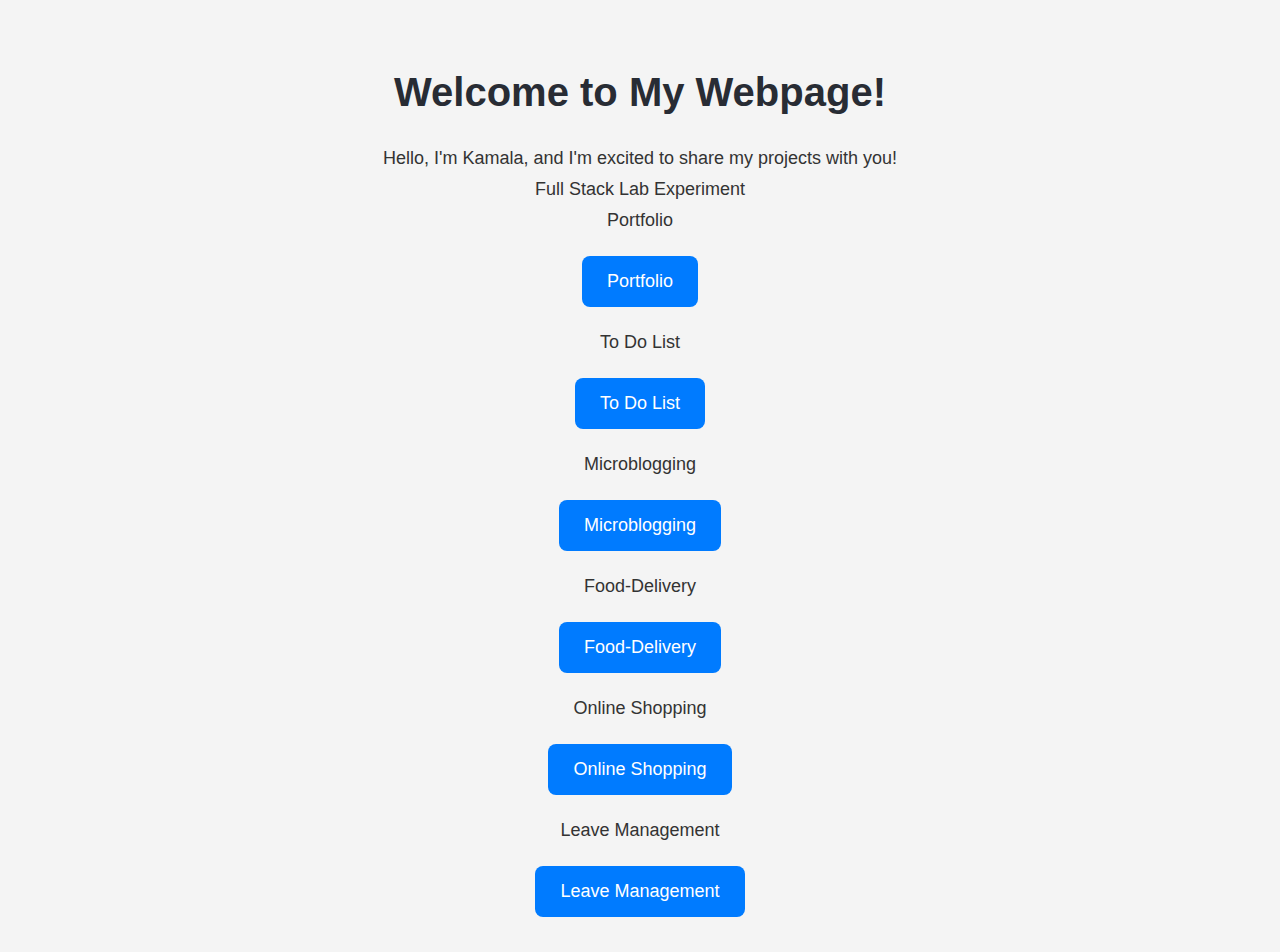
<file: index.html>
<!DOCTYPE html>
<html lang="en">
<head>
    <meta charset="UTF-8">
    <meta name="viewport" content="width=device-width, initial-scale=1.0">
    <title>Welcome</title>
    <style>
        /* Global Styles */
        body {
            font-family: 'Arial', sans-serif;
            text-align: center;
            margin: 0;
            padding: 0;
            background-color: #f4f4f4;
            color: #333;
        }

        /* Header Styles */
        h2 {
            color: #282c34;
            margin-top: 50px;
            font-size: 2.5em;
        }

        /* Paragraph Styles */
        p {
            color: #333;
            font-size: 18px;
            margin: 10px 0;
        }

        /* Link Styles */
        a {
            display: inline-block;
            margin: 15px;
            padding: 15px 25px;
            font-size: 18px;
            text-decoration: none;
            color: #fff;
            background-color: #007bff;
            border-radius: 8px;
            transition: background-color 0.3s, transform 0.3s;
        }

        a:hover {
            background-color: #0056b3;
            transform: scale(1.05);
        }

        /* Container Styles */
        .container {
            max-width: 800px;
            margin: 0 auto;
            padding: 20px;
        }
    </style>
</head>
<body>
    <div class="container">
        <h2>Welcome to My Webpage!</h2>
        <p>Hello, I'm Kamala, and I'm excited to share my projects with you!</p>
        <p>Full Stack Lab Experiment</p>
        <p>Portfolio</p>
        <a href="https://kamala-github04.github.io/FSWD/ex1/index.html" alt="Portfolio">Portfolio</a>
        <p>To Do List</p>
        <a href="https://kamala-github04.github.io/FSWD/ex2/index.html" alt="To do list">To Do List</a>
        <p>Microblogging</p>
        <a href="https://kamala-github04.github.io/FSWD/ex3/index.html" alt="Microblogging">Microblogging</a>
        <p>Food-Delivery</p>
        <a href="https://kamala-github04.github.io/FSWD/ex4/index.html" alt="Food-Delivery">Food-Delivery</a>
        <p>Online Shopping</p>
        <a href="https://kamala-github04.github.io/FSWD/ex5/index.html" alt="Online Shopping">Online Shopping</a>
        <p>Leave Management</p>
        <a href="https://kamala-github04.github.io/FSWD/ex6/index.html" alt="Leave Management">Leave Management</a>
    </div>
</body>
</html>
</file>
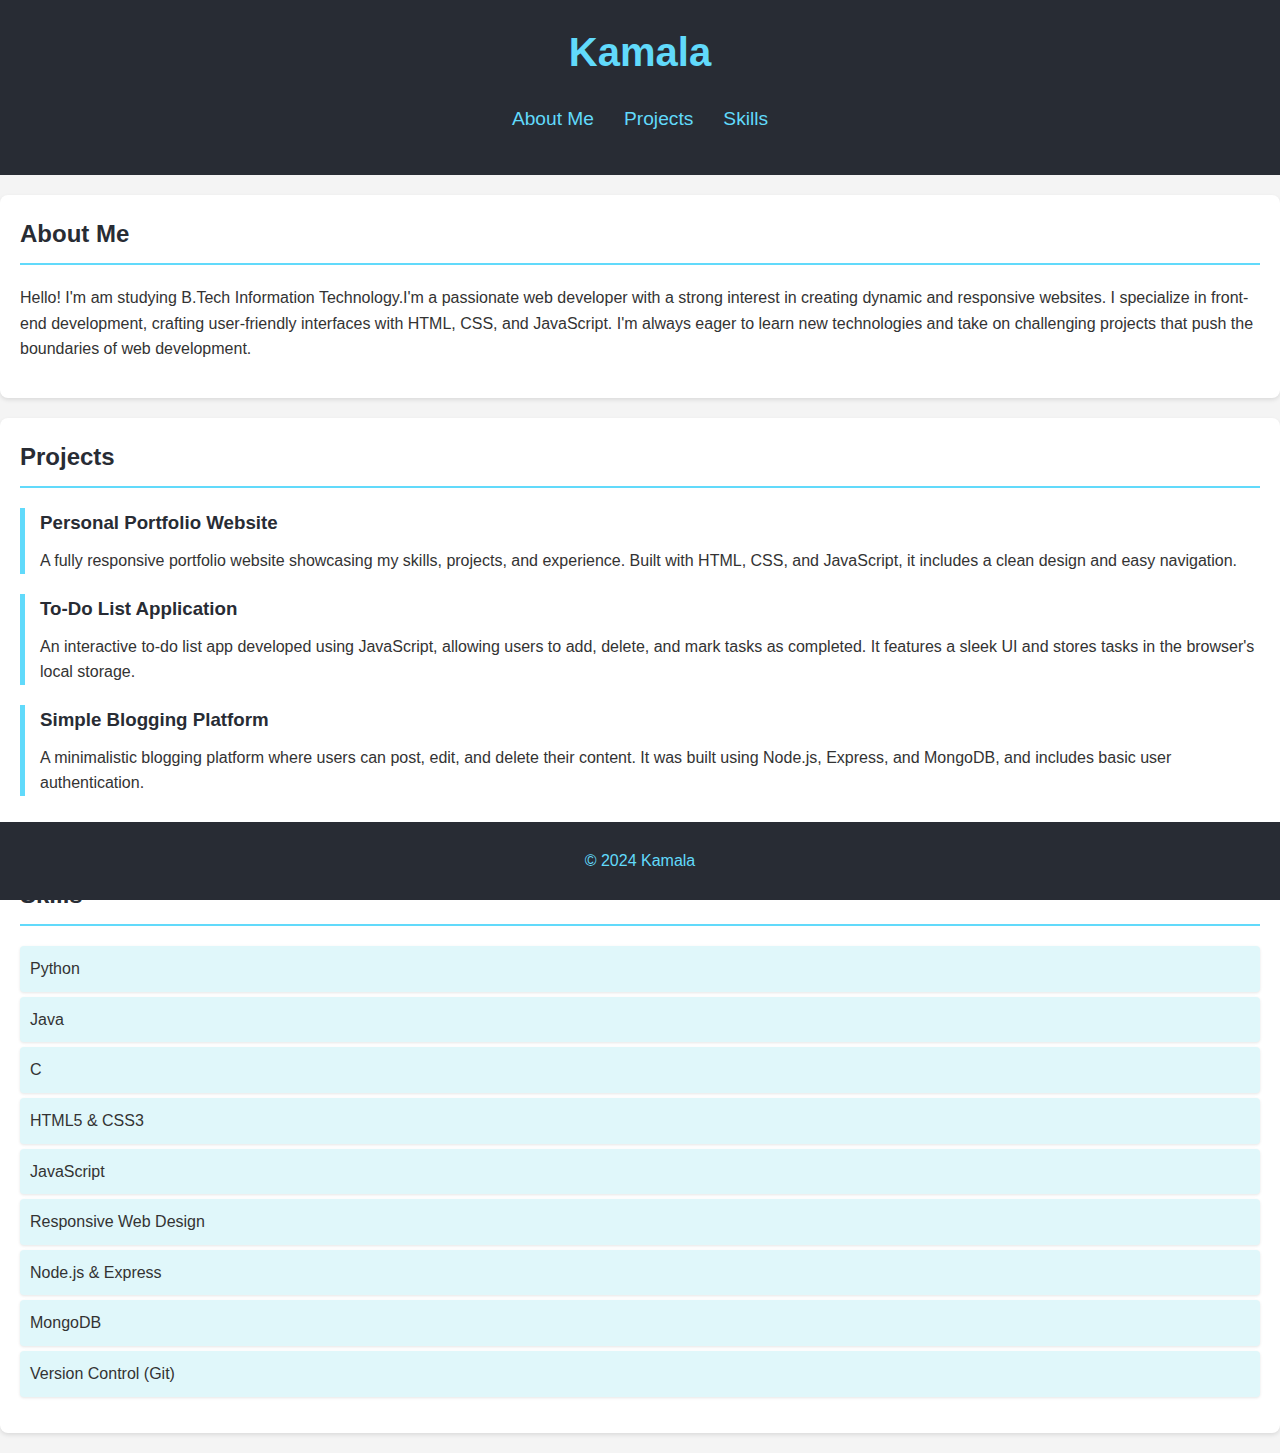
<file: ex1/index.html>
<!DOCTYPE html>
<html lang="en">
<head>
    <meta charset="UTF-8">
    <meta name="viewport" content="width=device-width, initial-scale=1.0">
    <title>My Portfolio</title>
    <link rel="stylesheet" href="styles.css">
</head>
<body>
    <header>
        <h1>Kamala</h1>
        <nav>
            <ul>
                <li><a href="#about">About Me</a></li>
                <li><a href="#projects">Projects</a></li>
                <li><a href="#skills">Skills</a></li>
            </ul>
        </nav>
    </header>

    <section id="about">
        <h2>About Me</h2>
        <p>Hello! I'm am studying B.Tech Information Technology.I'm a passionate web developer with a strong interest in creating dynamic and responsive websites. I specialize in front-end development, crafting user-friendly interfaces with HTML, CSS, and JavaScript. I'm always eager to learn new technologies and take on challenging projects that push the boundaries of web development.</p>
    </section>

    <section id="projects">
        <h2>Projects</h2>
        <div class="project">
            <h3>Personal Portfolio Website</h3>
            <p>A fully responsive portfolio website showcasing my skills, projects, and experience. Built with HTML, CSS, and JavaScript, it includes a clean design and easy navigation.</p>
        </div>
        <div class="project">
            <h3>To-Do List Application</h3>
            <p>An interactive to-do list app developed using JavaScript, allowing users to add, delete, and mark tasks as completed. It features a sleek UI and stores tasks in the browser's local storage.</p>
        </div>
        <div class="project">
            <h3>Simple Blogging Platform</h3>
            <p>A minimalistic blogging platform where users can post, edit, and delete their content. It was built using Node.js, Express, and MongoDB, and includes basic user authentication.</p>
        </div>
    </section>

    <section id="skills">
        <h2>Skills</h2>
        <ul>
            <li>Python</li>
            <li>Java</li>
            <li>C</li>
            <li>HTML5 & CSS3</li>
            <li>JavaScript</li>
            <li>Responsive Web Design</li>
            <li>Node.js & Express</li>
            <li>MongoDB</li>
            <li>Version Control (Git)</li>
        </ul>
    </section>

    <footer>
        <p>&copy; 2024 Kamala</p>
    </footer>

    <script src="script.js"></script>
</body>
</html>
</file>
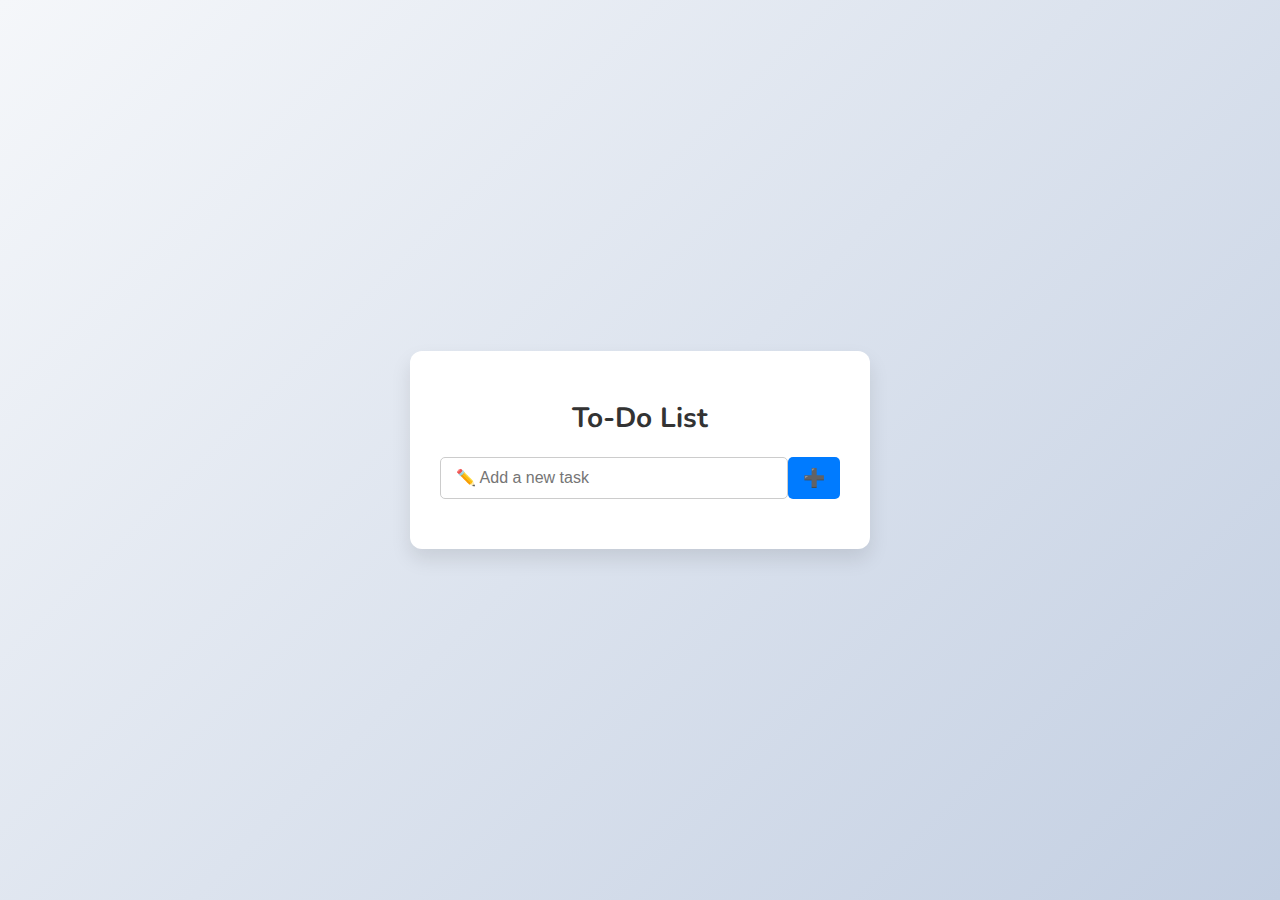
<file: ex2/index.html>
<!DOCTYPE html>
<html lang="en">
<head>
    <meta charset="UTF-8">
    <meta name="viewport" content="width=device-width, initial-scale=1.0">
    <title>Stylish To-Do List</title>
    <!-- Google Font -->
    <link href="https://fonts.googleapis.com/css2?family=Nunito:wght@400;600;700&display=swap" rel="stylesheet">
    <link rel="stylesheet" href="style.css">
</head>
<body>
    <div class="container">
        <h1>To-Do List</h1>
        <div class="input-container">
            <input type="text" id="new-task" placeholder="✏️ Add a new task" />
            <button id="add-task">➕</button>
        </div>
        <ul id="task-list"></ul>
    </div>

    <script src="script.js"></script>
</body>
</html>
</file>
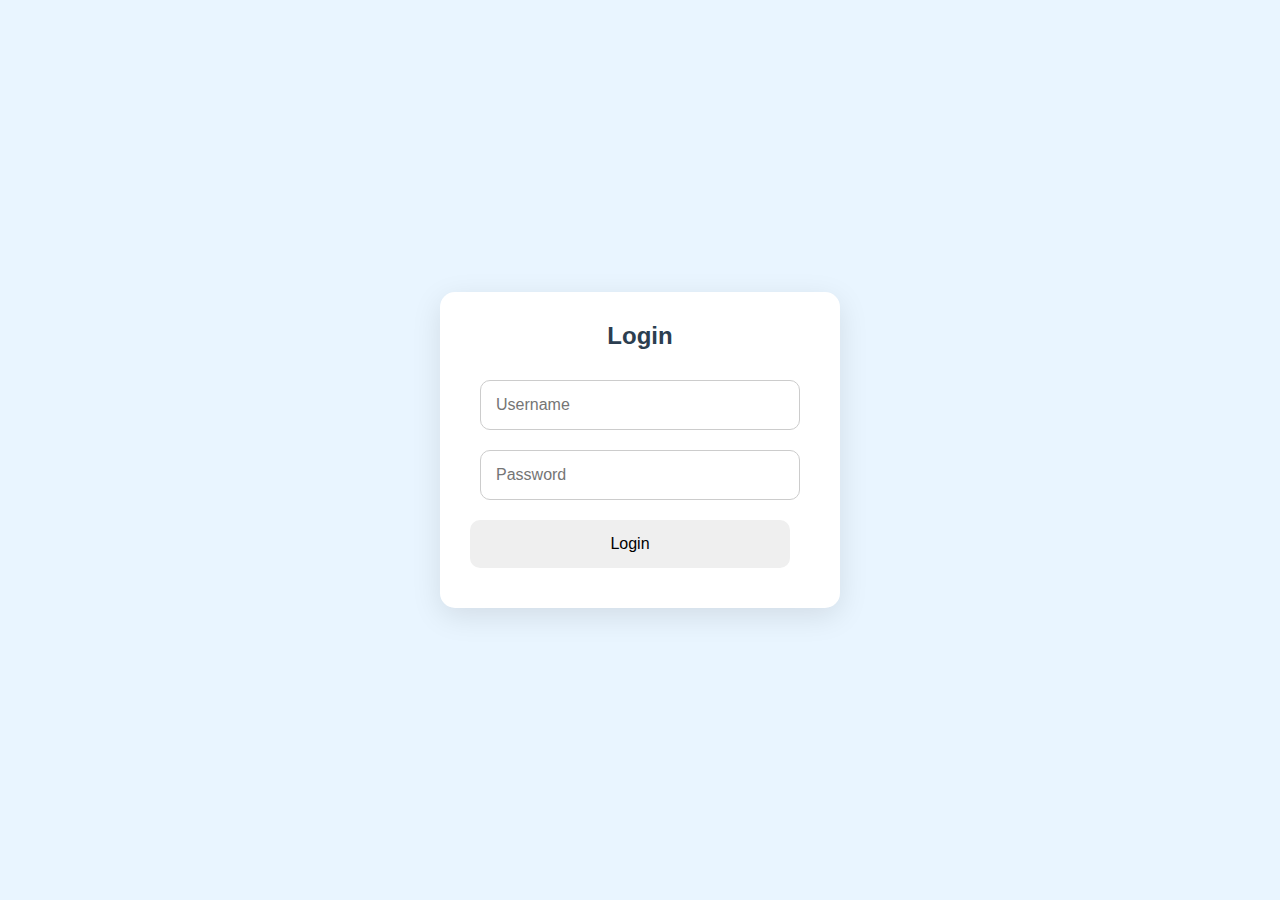
<file: ex3/index.html>
<!DOCTYPE html>
<html lang="en">
<head>
    <meta charset="UTF-8">
    <meta name="viewport" content="width=device-width, initial-scale=1.0">
    <title>Microblogging App</title>
    <link rel="stylesheet" href="style.css">
</head>
<body>
    <div id="login-section" class="container">
        <h2>Login</h2>
        <input type="text" id="username" placeholder="Username">
        <input type="password" id="password" placeholder="Password">
        <button id="login-btn">Login</button>
    </div>

    <div id="post-section" class="container" style="display:none;">
        <h2>Create a Post</h2>
        <textarea id="new-post" placeholder="What's on your mind..."></textarea> 
        <input type="file" id="post-image-upload" accept="image/*">
        <button id="add-post-btn">Add Post</button>
        <button id="logout-btn">Logout</button>

        <h3>Followers</h3>
        <div id="followers-list"></div>
        <div id="followers-container"></div>


       
        <button id="follow-btn">Follow</button>

        <h3>Posts</h3>
        <div id="posts-container"></div>
    </div>

   

    <script src="script.js"></script>
</body>
</html>
</file>
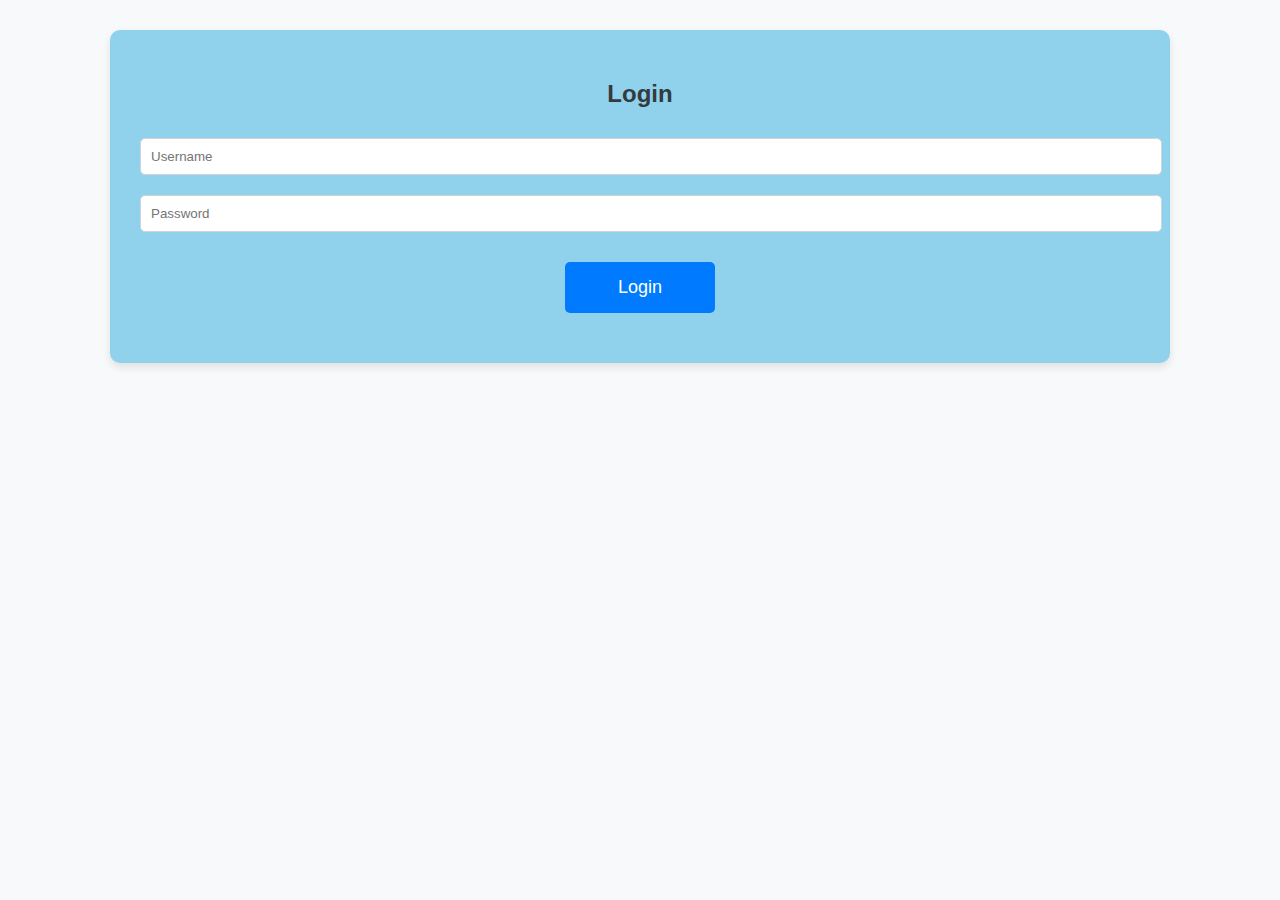
<file: ex4/index.html>
<!DOCTYPE html>
<html lang="en">
<head>
  <meta charset="UTF-8">
  <meta name="viewport" content="width=device-width, initial-scale=1.0">
  <title>Food Delivery Website</title>
  <link rel="stylesheet" href="styles.css">
</head>
<body>
  <div id="login-section" class="container"> 
    <h2>Login</h2>
    <input type="text" id="username" placeholder="Username" required>
    <input type="password" id="password" placeholder="Password" required>
    <button id="login-btn">Login</button>
    <p id="login-message" style="color: red; text-align: center;"></p>
  </div>

  <div id="restaurant-section" class="container" style="display:none;">
    <h1>Order from Your Favorite Restaurant</h1>
    <div class="restaurant-section">
      <label for="restaurant-select">Select a Restaurant:</label>
      <select id="restaurant-select" onchange="showMenu()">
        <option value="">-- Select a Restaurant --</option>
        <option value="northIndianDhaba">North Indian Dhaba</option>
        <option value="southIndianCafe">South Indian Café</option>
        <option value="streetFoodBazaar">Street Food Bazaar</option>
      </select>
    </div>

    <div id="menu-section">
      <h1>Menu</h1>
      <div id="menu-items" class="menu-items-container"></div>
    </div>

    <div id="order-summary">
      <h2>Your Order</h2>
      <div id="order-list"></div>
      <p>Total: Rs.<span id="total-amount">0</span></p>
      <button id="confirm-order" onclick="openAddressPopup()">Order Now</button>
    </div>
  </div>

  <!-- Address Popup for customer details -->
  <div id="address-popup" class="popup" style="display:none;">
    <div class="popup-content">
      <h2>Enter Your Address and Details</h2>
      <input type="text" id="address" placeholder="Your Address" required>
      <input type="text" id="phone" placeholder="Phone Number" required>
      <input type="email" id="email" placeholder="Email Address" required>
      <label for="payment">Payment Method:</label>
      <select id="payment" onchange="toggleCardDetails()">
        <option value="creditCard">Credit Card</option>
        <option value="Cash">Cash</option>
      </select>

      <!-- Card details section -->
      <div id="card-details-container">
       <label for="card-number">Card Number:</label>
       <input type="text" id="card-number" placeholder="Enter card number" required>

       <label for="card-expiry">Expiry Date:</label>
       <input type="text" id="card-expiry" placeholder="MM/YY" required>

       <label for="card-cvv">CVV:</label>
       <input type="text" id="card-cvv" placeholder="Enter CVV" required>
      </div>

      <button id="submit-order" onclick="confirmOrder()">Submit Order</button>
      <button class="close-btn" onclick="closeAddressPopup()">Cancel</button>
    </div>
  </div>

  <!-- Popup for order details and confirmation -->
  <div id="confirmation-popup" class="popup" style="display:none;">
    <div class="popup-content">
      <h2>Order Confirmed</h2>
      <p>Order Details:</p>
      <div id="order-details"></div>
      <p>Total Amount: Rs.<span id="popup-total-amount"></span></p>
      <button onclick="closeConfirmationPopup()">Close</button>
    </div>
  </div>

  <!-- Rating Popup -->
  <div id="rating-popup" class="popup" style="display:none;">
    <div class="popup-content">
      <h2>Rate Your Order</h2>
      <label for="rating">Rate (1 to 5):</label>
      <input type="number" id="rating" min="1" max="5" placeholder="Enter rating" required>
      <button onclick="submitRating()">Submit Rating</button>
      <button class="close-btn" onclick="closeRatingPopup()">Cancel</button>
    </div>
  </div>

  <script src="script.js"></script>
</body>
</html>
</file>
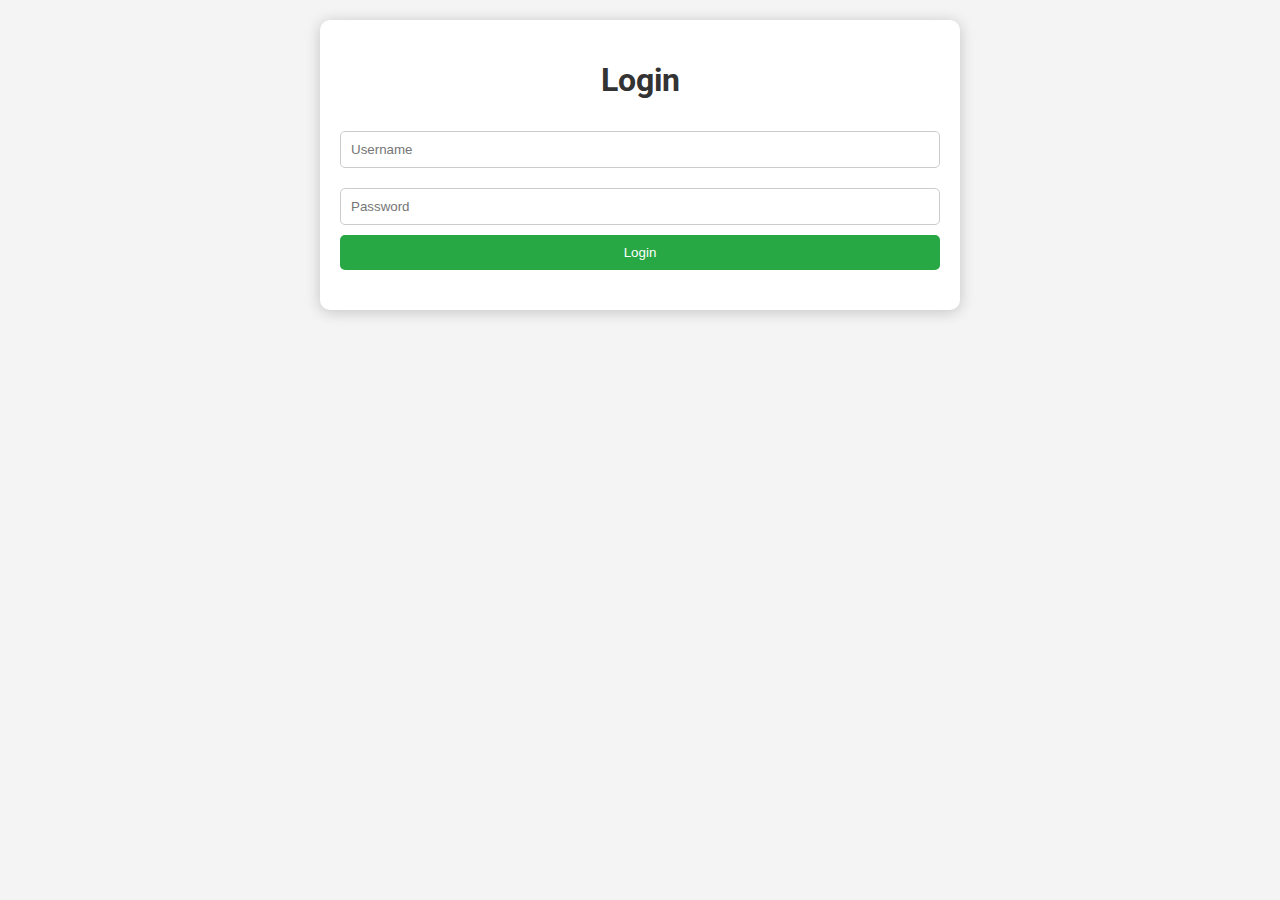
<file: ex5/index.html>
<!DOCTYPE html>
<html lang="en">
<head>
    <meta charset="UTF-8">
    <meta name="viewport" content="width=device-width, initial-scale=1.0">
    <title>Classifieds App</title>
    <link rel="stylesheet" href="styles.css">
    <link href="https://fonts.googleapis.com/css2?family=Roboto:wght@400;700&display=swap" rel="stylesheet">  
</head>
<body>
    <div class="container" id="login-container">
        <h1>Login</h1>
        <form id="login-form">
            <input type="text" id="username" placeholder="Username" required>
            <input type="password" id="password" placeholder="Password" required>
            <button type="submit">Login</button>
        </form>
        <p class="message" id="login-message"></p>
    </div>

    <div class="container" id="app-container" style="display: none;">
        <h1>Classifieds</h1>
        <form id="product-form">
            <input type="text" id="product-name" placeholder="Product Name" required>
            <input type="number" id="product-price" placeholder="Price" required>
            <textarea id="product-description" placeholder="Description" required></textarea>
            <input type="text" id="seller-name" placeholder="Your Name" required>
            <input type="text" id="seller-contact" placeholder="Your Contact Info" required>
            <input type="file" id="product-image" accept="image/*" required>
            <button type="submit">Add Product</button>
        </form>
        <h2>Products for Sale</h2>
        <ul id="product-list"></ul>
        <button id="logout-button">Logout</button>
    </div>

    <div class="container" id="cart-container" style="display: none;">
        <h1>Your Cart</h1>
        <ul id="cart-list"></ul>
        <button id="checkout-button">Checkout</button>
        <button id="clear-cart-button">Clear Cart</button>
    </div>

    <script src="script.js"></script>
</body>
</html>
</file>
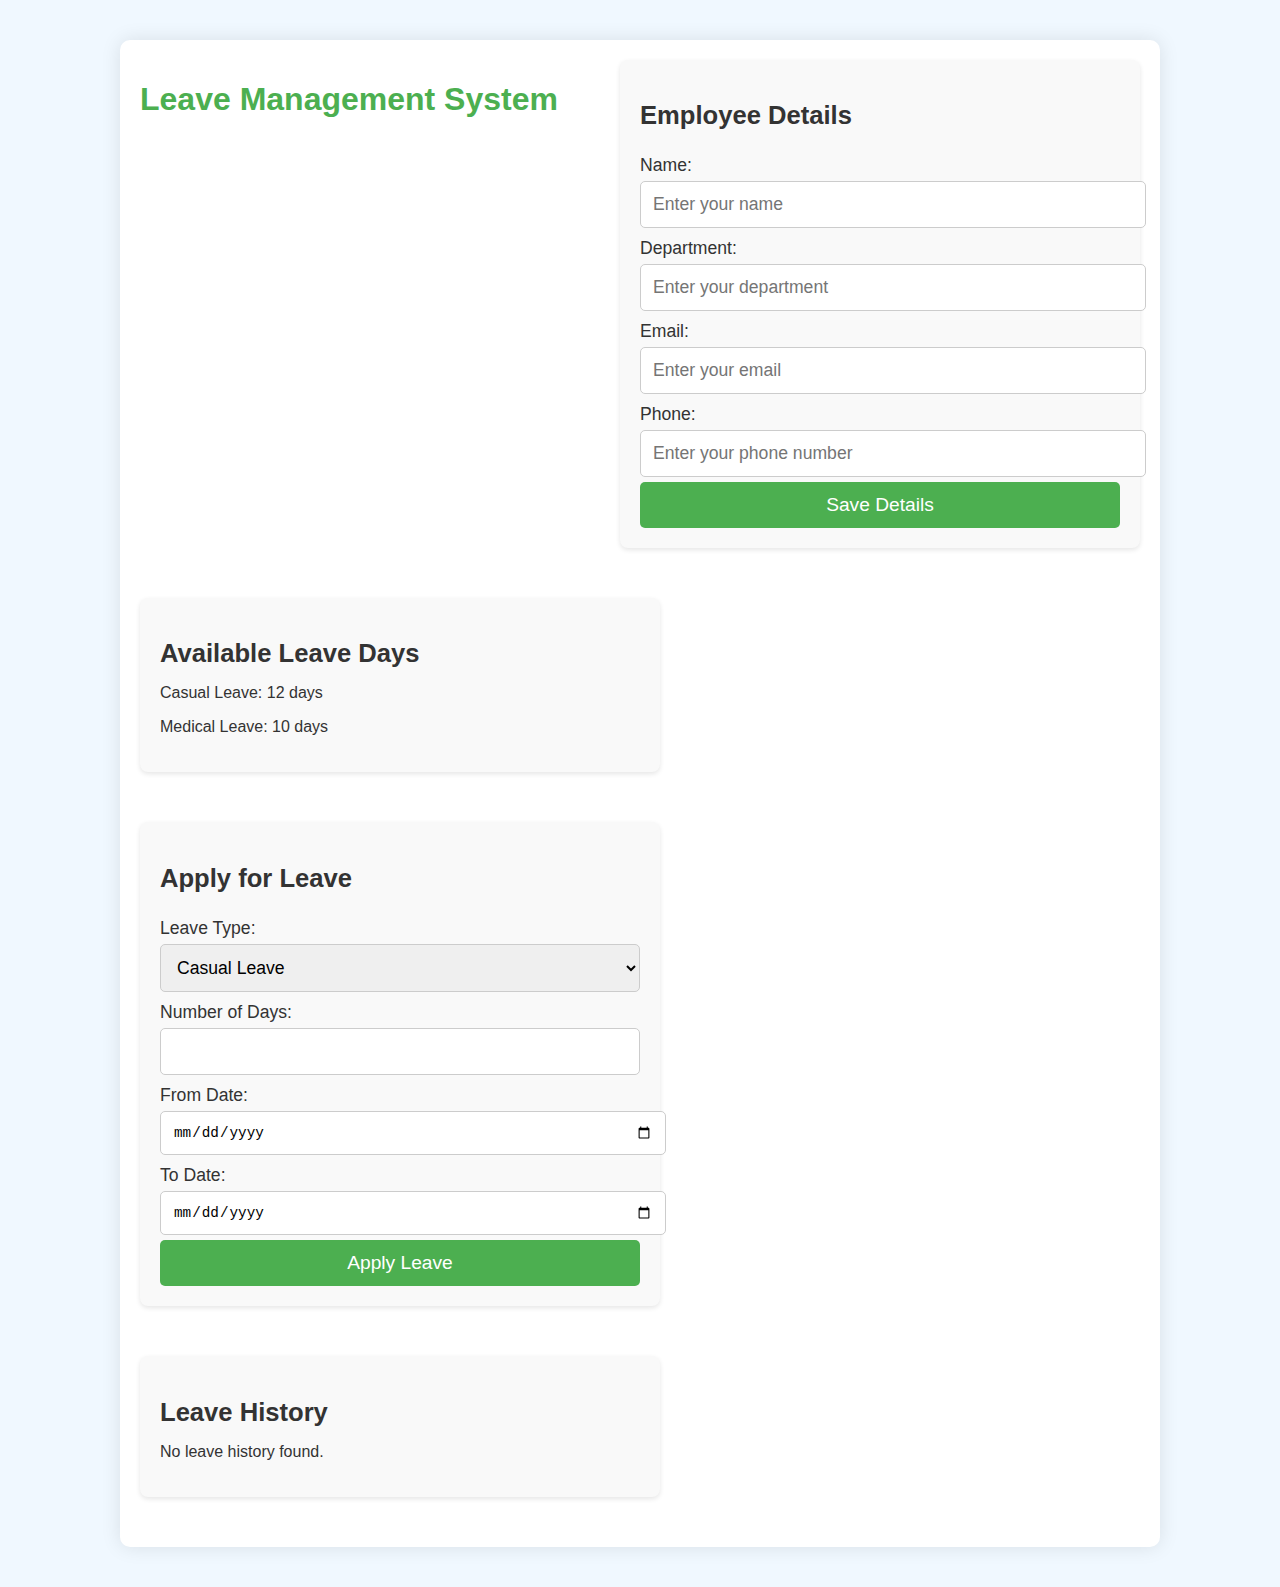
<file: ex6/index.html>
<!DOCTYPE html>
<html lang="en">
<head>
    <meta charset="UTF-8">
    <meta name="viewport" content="width=device-width, initial-scale=1.0">
    <title>Leave Management System</title>
    <link rel="stylesheet" href="styles.css">
</head>
<body>
    <div class="container">
        <header>
            <h1>Leave Management System</h1>
        </header>

        <!-- Employee Details Section -->
        <div class="section">
            <h2>Employee Details</h2>
            <form id="employee-form">
                <label for="employee-name">Name:</label>
                <input type="text" id="employee-name" required placeholder="Enter your name">

                <label for="employee-department">Department:</label>
                <input type="text" id="employee-department" required placeholder="Enter your department">

                <label for="employee-email">Email:</label>
                <input type="email" id="employee-email" required placeholder="Enter your email">

                <label for="employee-phone">Phone:</label>
                <input type="tel" id="employee-phone" required placeholder="Enter your phone number">

               

                <button type="submit" class="submit-btn">Save Details</button>
            </form>
        </div>

        <!-- Leave Balance Section -->
        <div class="section">
            <h2>Available Leave Days</h2>
            <p>Casual Leave: <span id="casual-leave">0</span> days</p>
            <p>Medical Leave: <span id="medical-leave">0</span> days</p>
        </div>

        <!-- Apply Leave Section -->
        <div class="section">
            <h2>Apply for Leave</h2>
            <form id="leave-form">
                <label for="leave-type">Leave Type:</label>
                <select id="leave-type" required>
                    <option value="casual">Casual Leave</option>
                    <option value="medical">Medical Leave</option>
                </select>

                <label for="leave-days">Number of Days:</label>
                <input type="number" id="leave-days" min="1" required>

                <label for="leave-from-date">From Date:</label>
                <input type="date" id="leave-from-date" required>

                <label for="leave-to-date">To Date:</label>
                <input type="date" id="leave-to-date" required>

                <button type="submit" class="submit-btn">Apply Leave</button>
            </form>
        </div>

        <!-- Leave History Section -->
        <div class="section">
            <h2>Leave History</h2>
            <ul id="leave-history">
                <!-- Leave history will be dynamically inserted here -->
            </ul>
        </div>
    </div>

    <!-- Employee Details Confirmation Modal -->
    <div id="save-details-modal" class="modal">
        <div class="modal-content">
            <span class="close" onclick="closeModal('save-details-modal')">&times;</span>
            <h2>Employee Details Saved</h2>
            <p>Your details have been successfully saved.</p>
        </div>
    </div>

    <!-- Apply Leave Confirmation Modal -->
    <div id="apply-leave-modal" class="modal">
        <div class="modal-content">
            <span class="close" onclick="closeModal('apply-leave-modal')">&times;</span>
            <h2>Leave Application Submitted</h2>
            <p>Your leave request has been submitted successfully.</p>
        </div>
    </div>

    <script src="script.js"></script>
</body>
</html>
</file>
<file: ex1/styles.css>
/* Global Styles */
body {
    font-family: 'Arial', sans-serif;
    margin: 0;
    padding: 0;
    background-color: #f4f4f4;
    color: #333;
    line-height: 1.6;
}

/* Header */
header {
    background-color: #282c34; /* Dark background */
    color: #61dafb; /* Light blue text */
    padding: 20px 0;
    text-align: center;
}

header h1 {
    margin: 0;
    font-size: 2.5em;
}

nav ul {
    list-style: none;
    padding: 0;
    margin: 20px 0;
    display: flex;
    justify-content: center;
}

nav ul li {
    margin: 0 15px;
}

nav ul li a {
    color: #61dafb; /* Light blue links */
    text-decoration: none;
    font-size: 1.2em;
    transition: color 0.3s ease;
}

nav ul li a:hover {
    color: #21a1f1; /* Darker blue on hover */
    text-decoration: underline;
}

/* Section Styles */
section {
    padding: 20px;
    margin: 20px 0;
    background-color: #fff;
    border-radius: 8px;
    box-shadow: 0 2px 4px rgba(0, 0, 0, 0.1);
}

h2 {
    color: #282c34; /* Dark header color */
    margin-top: 0;
    border-bottom: 2px solid #61dafb; /* Blue underline */
    padding-bottom: 10px;
}

/* Projects Section */
.project {
    margin-bottom: 20px;
    border-left: 5px solid #61dafb; /* Blue border for projects */
    padding-left: 15px;
}

.project h3 {
    margin-bottom: 10px;
    color: #282c34; /* Dark color for project titles */
}

.project p {
    margin: 0;
}

/* Skills Section */
#skills ul {
    list-style: none;
    padding: 0;
}

#skills ul li {
    background-color: #e0f7fa; /* Light blue background */
    padding: 10px;
    margin-bottom: 5px;
    border-radius: 4px;
    box-shadow: 0 1px 3px rgba(0, 0, 0, 0.1);
}

/* Footer */
footer {
    background-color: #282c34; /* Dark background */
    color: #61dafb; /* Light blue text */
    text-align: center;
    padding: 10px 0;
    position: fixed;
    width: 100%;
    bottom: 0;
}
</file>
<file: ex2/style.css>
/* General Body Styles */
body {
    font-family: 'Nunito', sans-serif;
    background: linear-gradient(135deg, #f5f7fa, #c3cfe2);
    margin: 0;
    padding: 0;
    height: 100vh;
    display: flex;
    justify-content: center;
    align-items: center;
}

/* Main Container Styles */
.container {
    background-color: white;
    padding: 30px;
    box-shadow: 0 10px 20px rgba(0, 0, 0, 0.1);
    border-radius: 12px;
    width: 100%;
    max-width: 400px;
    text-align: center;
}

/* Header Styling */
h1 {
    margin-bottom: 20px;
    color: #333;
    font-size: 28px;
    font-weight: 700;
}

/* Input Container */
.input-container {
    display: flex;
    justify-content: space-between;
    margin-bottom: 20px;
}

/* Input Styles */
#new-task {
    padding: 10px 15px;
    width: 80%;
    border-radius: 5px;
    border: 1px solid #ccc;
    font-size: 16px;
    outline: none;
    transition: 0.3s;
}

#new-task:focus {
    border-color: #007bff;
    box-shadow: 0 0 8px rgba(0, 123, 255, 0.3);
}

/* Button Styles */
button {
    background-color: #007bff;
    border: none;
    color: white;
    font-size: 18px;
    padding: 10px 15px;
    cursor: pointer;
    border-radius: 5px;
    transition: 0.3s;
}

button:hover {
    background-color: #0056b3;
}

/* Task List Styling */
ul {
    list-style-type: none;
    padding: 0;
    margin: 0;
}

li {
    background-color: #f9f9f9;
    margin: 10px 0;
    padding: 10px 20px;
    border-radius: 5px;
    display: flex;
    justify-content: space-between;
    align-items: center;
    transition: 0.3s;
}

li:hover {
    background-color: #e6e6e6;
}

li button {
    background-color: #dc3545;
    border: none;
    color: white;
    font-size: 16px;
    padding: 5px 10px;
    cursor: pointer;
    border-radius: 5px;
    transition: 0.3s;
}

li button:hover {
    background-color: #c82333;
}

/* Add subtle animation for list item addition */
li {
    opacity: 0;
    transform: translateX(-100%);
    animation: slideIn 0.3s forwards;
}

@keyframes slideIn {
    to {
        opacity: 1;
        transform: translateX(0);
    }
}
</file>
<file: ex3/style.css>
* {
    margin: 0;
    padding: 0;
    box-sizing: border-box;
}

body {
    font-family: 'Poppins', sans-serif;
    background-color: #e9f5ff; /* Light blue background */
    display: flex;
    justify-content: center;
    align-items: center;
    min-height: 100vh;
    padding: 20px;
    flex-direction: column;
}

.container {
    background-color: #ffffff;
    border-radius: 15px;
    box-shadow: 0 8px 30px rgba(0, 0, 0, 0.1);
    padding: 30px;
    width: 400px;
    text-align: center;
}

h2, h3 {
    margin-bottom: 20px;
    color: #2c3e50; /* Darker shade for headings */
}

input, textarea {
    width: calc(100% - 20px);
    padding: 15px;
    margin: 10px 0;
    border: 1px solid #ccc;
    border-radius: 10px;
    font-size: 16px;
}

button {
    display: block;
    width: calc(100% - 20px);
    padding: 15px;
    margin: 10px 0;
    border: none;
    border-radius: 10px;
    cursor: pointer;
    font-size: 16px;
    transition: background-color 0.3s, transform 0.2s;
}

#add-post-btn {
    background-color: #3498db; /* Bright Blue */
    color: white;
}

#follow-btn {
    background-color: #27ae60; /* Bright Green */
    color: white;
}

button:hover {
    transform: scale(1.05);
}

#posts-container {
    margin-top: 20px;
    display: flex;
    flex-direction: column;
}

.post-box {
    background-color: #f1c40f; /* Bright Yellow */
    border-radius: 10px;
    margin-bottom: 15px;
    padding: 15px;
    box-shadow: 0 4px 8px rgba(0, 0, 0, 0.1);
    position: relative;
    transition: background-color 0.3s;
}

.post-box:hover {
    background-color: #f39c12; /* Darker Yellow on hover */
}

.comment-box {
    background-color: #2980b9; /* Dark Blue */
    border-radius: 10px;
    margin-top: 10px;
    padding: 10px;
    color: white; /* Text color for better visibility */
}

.footer {
    text-align: center;
    color: #666;
    font-size: 14px;
}

#emoji-picker {
    display: flex;
    margin-bottom: 10px; /* Add space below the emoji picker */
}

.emoji {
    cursor: pointer;
    font-size: 24px; /* Size of the emojis */
    margin: 0 5px; /* Space between emojis */
}

.follower-box {
    display: flex; /* Use flexbox */
    justify-content: space-between; /* Space between items */
    align-items: center; /* Center items vertically */
    margin-bottom: 10px; /* Space between followers */
}

.unfollow-btn {
    background-color: #e74c3c; /* Bright Red */
    color: white;
    border: none;
    padding: 2px 4px; /* Reduced padding */
    border-radius: 5px;
    cursor: pointer;
    font-size: 12px; /* Reduced font size */
    width: 60px; /* Fixed width */
    text-align: center; /* Center text */
}
</file>
<file: ex4/styles.css>
body {
  font-family: 'Segoe UI', Tahoma, Geneva, Verdana, sans-serif;
  background-color: #f8f9fa;
  margin: 0;
  padding: 0;
}

.container {
  width: 90%;
  max-width: 1000px;
  margin: 30px auto;
  padding: 20px;
  background-color: #ffffff;
  border-radius: 10px;
  box-shadow: 0 4px 8px rgba(0, 0, 0, 0.1);
}

h1, h2 {
  text-align: center;
  color: #343a40;
}

input[type="text"], input[type="password"], select {
  width: 100%;
  padding: 10px;
  margin: 10px 0;
  border: 1px solid #ced4da;
  border-radius: 5px;
}

button {
  width: 50%;
  padding: 10px;
  background-color: #007bff;
  color: white;
  border: none;
  border-radius: 5px;
  cursor: pointer;
}

button:hover {
  background-color: #0056b3;
}

.restaurant-section {
  margin: 20px 0;
  text-align: center;
}

.menu-items-container {
  display: flex;
  flex-direction: column;
  gap: 15px;
}

.menu-item {
  display: flex;
  align-items: center;
  justify-content: space-between; /* This will move the button to the right */
  background-color: #f1f3f5;
  padding: 15px;
  border-radius: 8px;
  border: 1px solid #dee2e6;
  transition: transform 0.2s ease-in-out;
}

.menu-item:hover {
  transform: translateY(-5px);
}

.menu-item-image {
  width: 100px; 
  height: auto; 
  margin-right: 15px; 
  border-radius: 8px; 
}

.popup {
  display: none;
  position: fixed;
  left: 0;
  top: 0;
  width: 100%;
  height: 100%;
  background-color: rgba(0, 0, 0, 0.5);
  justify-content: center;
  align-items: center;
  z-index: 1000;
}

.popup-content {
  background-color: white;
  padding: 20px;
  border-radius: 10px;
  text-align: center;
}

.close-btn {
  margin-top: 10px;
  background-color: #dc3545;
}
body {
  font-family: 'Segoe UI', Tahoma, Geneva, Verdana, sans-serif;
  background-color: #f8f9fa;
  margin: 0;
  padding: 0;
}

.container {
  width: 90%;
  max-width: 1000px;
  margin: 30px auto;
  padding: 20px;
  background-color: #ffffff;
  border-radius: 10px;
  box-shadow: 0 4px 8px rgba(0, 0, 0, 0.1);
}

h1, h2 {
  text-align: center;
  color: #343a40;
}

input[type="text"], input[type="password"], input[type="email"], select {
  width: 100%;
  padding: 10px;
  margin: 10px 0;
  border: 1px solid #ced4da;
  border-radius: 5px;
}

button {
  width: 25%;
  justify-content: space-between; /* This moves the button to the right of the food name */
  padding: 2.5px;
  background-color: #007bff;
  color: white;
  border: none;
  border-radius: 5px;
  cursor: pointer;
}

button:hover {
  background-color: #0056b3;
}

/* Make order button smaller */
.order-button {
  padding: 10px 15px; /* Smaller padding */
  font-size: 14px; /* Smaller font size */
  background-color: #28a745; /* Green background for order buttons */
  border-radius: 2px;
  cursor: pointer;
}

.order-button:hover {
  background-color: #218838; /* Darker green on hover */
} 

#login-section {
  background-color: #90d2ec; /* Light blue background */
  padding: 30px;
}
#confirm-order {
  padding: 15px 30px; /* Increase padding */
  font-size: 18px; /* Increase font size */
  background-color: #5588be;
  border-radius: 8px; /* Larger border-radius */
  cursor: pointer;
  width: 100%; /* Make the button take up full width */
  margin-top: 20px; /* Add space above the button */
  text-align: center; /* Center the text inside */
}

#confirm-order:hover {
  background-color: #b36500; /* Darker blue on hover */
}
/* Style for the login button to make it bigger */
#login-btn {
  width: 150px; /* Adjust width to make it bigger */
  padding: 15px; /* Increase padding for a larger button */
  font-size: 18px; /* Increase font size */
  background-color: #007bff; /* You can keep the same background color */
  color: white;
  border: none;
  border-radius: 5px;
  cursor: pointer;
  display: block;
  margin: 20px auto; /* Center the login button */
}

#login-btn:hover {
  background-color: #0056b3; /* Change color on hover */
}
.popup {
  display: none;
  position: fixed;
  top: 0;
  left: 0;
  width: 100%;
  height: 100%;
  background-color: rgba(0, 0, 0, 0.5);
  justify-content: center;
  align-items: center;
}

.popup-content {
  background-color: white;
  padding: 20px;
  border-radius: 5px;
  width: 300px;
  text-align: center;
}

.close {
  position: absolute;
  top: 10px;
  right: 10px;
  cursor: pointer;
}
</file>
<file: ex5/styles.css>
body {
    font-family: 'Roboto', sans-serif;
    background-color: #f4f4f4;
    margin: 0;
    padding: 20px;
}

.container {
    max-width: 600px;
    margin: auto;
    background: #fff;
    padding: 20px;
    border-radius: 10px;
    box-shadow: 0 2px 15px rgba(0, 0, 0, 0.2);
}

h1, h2 {
    text-align: center;
    color: #333;
}

form {
    display: flex;
    flex-direction: column;
    margin-bottom: 20px;
}

input, textarea {
    margin: 10px 0;
    padding: 10px;
    border: 1px solid #ccc;
    border-radius: 5px;
    transition: border-color 0.3s ease;
}

input:focus, textarea:focus {
    border-color: #28a745;
    outline: none;
}

button {
    padding: 10px;
    background-color: #28a745;
    color: #fff;
    border: none;
    border-radius: 5px;
    cursor: pointer;
    transition: background-color 0.3s ease;
}

button:hover {
    background-color: #218838;
}

ul {
    display: flex;
    flex-wrap: wrap;
    list-style-type: none;
    padding: 0;
}

li {
    flex: 1 1 calc(33.333% - 20px);
    margin: 10px;
    background: #f9f9f9;
    padding: 15px;
    border: 1px solid #ddd;
    border-radius: 5px;
    box-shadow: 0 1px 5px rgba(0, 0, 0, 0.1);
    transition: transform 0.2s ease;
}

li:hover {
    transform: scale(1.02);
}

li p {
    margin: 5px 0;
}

.sold {
    color: red;
    font-weight: bold;
}

.message {
    color: red;
    text-align: center;
}

.product-image {
    max-width: 100%;
    height: auto;
    margin-top: 10px;
}
</file>
<file: ex6/styles.css>
/* General Styles */
body {
    font-family: 'Arial', sans-serif;
    background-color: #f0f8ff;
    margin: 0;
    padding: 0;
    color: #333;
}

.container {
    display: flex;
    flex-wrap: wrap;
    gap: 20px;
    justify-content: space-between;
    width: 85%;
    margin: 40px auto;
    padding: 20px;
    background-color: #fff;
    box-shadow: 0 0 20px rgba(0, 0, 0, 0.1);
    border-radius: 10px;
    max-width: 1000px;
}

header {
    text-align: center;
    margin-bottom: 30px;
}

h1 {
    font-size: 2em;
    color: #4CAF50;
    margin-bottom: 10px;
}

h2 {
    font-size: 1.6em;
    color: #333;
    margin-bottom: 15px;
}

h3 {
    font-size: 1.2em;
    color: #444;
}

/* Section Styling */
.section {
    background-color: #f9f9f9;
    margin-bottom: 30px;
    padding: 20px;
    border-radius: 8px;
    box-shadow: 0 2px 5px rgba(0, 0, 0, 0.1);
    width: 48%; /* Make the sections take up half the container width */
}

form {
    display: flex;
    flex-direction: column;
}

form label {
    margin-top: 10px;
    font-size: 1.1em;
    color: #333;
}

form input,
form select,
form button {
    padding: 12px;
    margin-top: 5px;
    font-size: 1.1em;
    border-radius: 5px;
    border: 1px solid #ccc;
}

form input[type="text"],
form input[type="email"],
form input[type="tel"],
form input[type="date"],
form select {
    width: 100%;
}

form button {
    background-color: #4CAF50;
    color: white;
    border: none;
    cursor: pointer;
    font-size: 1.2em;
    transition: background-color 0.3s;
}

form button:hover {
    background-color: #45a049;
}

/* Leave History */
#leave-history {
    list-style-type: none;
    padding: 0;
    margin: 0;
}

#leave-history li {
    background-color: #e0f7fa;
    padding: 10px;
    margin-bottom: 10px;
    border-radius: 5px;
    box-shadow: 0 2px 5px rgba(0, 0, 0, 0.1);
}

#leave-history li span {
    font-weight: bold;
    color: #00796b;
}

.leave-item {
    font-size: 1em;
    color: #333;
}

/* Modal Styles */
.modal {
    display: none;
    position: fixed;
    z-index: 1;
    left: 0;
    top: 0;
    width: 100%;
    height: 100%;
    overflow: auto;
    background-color: rgba(0, 0, 0, 0.4);
}

.modal-content {
    background-color: #fff;
    margin: 15% auto;
    padding: 20px;
    border-radius: 10px;
    width: 80%;
    max-width: 400px;
}

.close {
    color: #aaa;
    float: right;
    font-size: 28px;
    font-weight: bold;
}

.close:hover,
.close:focus {
    color: black;
    text-decoration: none;
    cursor: pointer;
}

/* Success Message */
.success {
    background-color: #4CAF50;
    color: white;
    padding: 15px;
    margin: 20px 0;
    border-radius: 5px;
}
</file>
